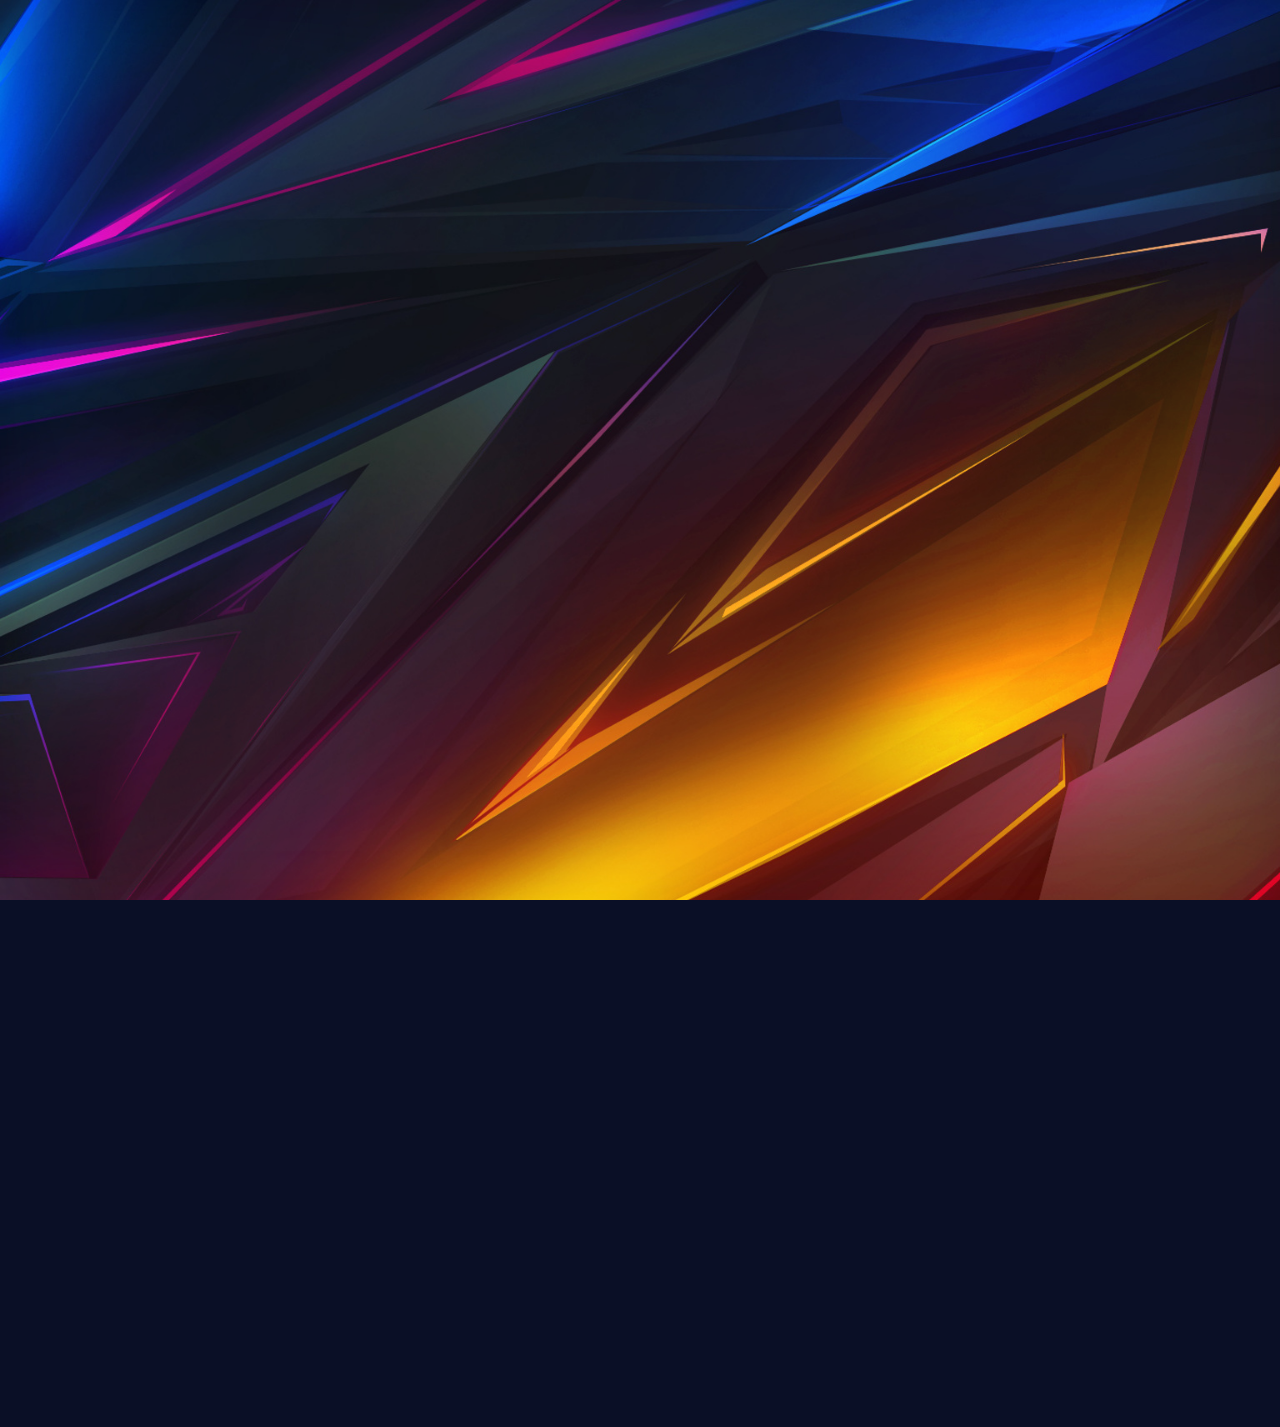
<file: index.html>
<!DOCTYPE html>
<html lang="en">
<head>
  <meta charset="UTF-8" />
  <meta name="viewport" content="width=device-width, initial-scale=1" />
  <title>Home | Atharv Gupta</title>
  <link rel="stylesheet" href="style.css" />
</head>
<body>
  <div class="page-wrapper">
    <!-- NAVBAR -->
    <nav class="navbar">
        <a href="journey.html">Journey</a>
        <a href="goals.html">Goals</a>
        <a href="awards.html">Awards</a>
        <a href="academics.html">Academics</a>
    </nav>

    <!-- TOP SECTION -->
    <section class="hero">
      <h1>Welcome to My Site !</h1>
      <p>Discover my journey, projects, and passions.</p>
    </section>

    <!-- MAIN CONTENT WITH 3 COLUMNS -->
    <div class="main-sections">
      <div class="section">
        <h2>About Me</h2>
          <div class="image-container">
            <img src='pictures/Me.jpg'>
          </div>
        <p>Hi✌️, I’m Atharv—an avid physics enthusiast who’s always chasing the “why” behind the world around us. Whether it’s grappling with cosmic equations or deciphering the laws of motion, physics sparks a kind of curiosity I never get tired of. Outside the academic grind, I recharge with good stories in books and movies, let creativity flow through my guitar, and dive into gaming with favorites like Rocket League and Fortnite. Life’s a balance of logic and imagination, and I love exploring both.</p>
      </div>
      <div class="section">
        <h2>My Family</h2>
          <div class="image-container">
            <img src='pictures/family.png'>
          </div>
        <p>My father, Anuj Kumar Gupta, and my mother, Sandhya Tripathi Gupta, are the foundation of my life. I’m incredibly lucky to have a family that surrounds me with love, support, and encouragement every step of the way. Whether I’m facing challenges or celebrating achievements, they’re always there—with advice, patience, and unwavering faith in me. Their presence motivates me to grow, pushes me to keep striving, and reminds me of what truly matters.</p>
      </div>
      <div class="section">
        <h2>Where I Am From</h2>
          <div class="image-container">
            <img src='pictures/India.png'>
          </div>
        <p>India - It is a vibrant, diverse country with ancient roots and dynamic modern energy. It's home to countless languages, spiritual traditions, iconic landmarks like the Taj Mahal, and a kaleidoscope of festivals and flavors. From the snow-capped Himalayas to sun-soaked beaches and bustling cities, India’s rich history, innovation, and cultural depth make it unlike anywhere else in the world.India’s warmth lies not just in its climate, but in the hospitality and resilience of its people.</p>
        <br>
        <a href="https://en.wikipedia.org/wiki/India">More About India!</a>
      </div>
    </div>
        <!-- FOOTER -->
      <footer>
        <div class="footer-content">
          <p id="greeting"></p>
          <p>&copy; <span id="year"></span> Atharv Gupta</p>
          <p>I built my personal website to share about me. While I used AI tools to help refine the writing, all achievements and ideas are my own.</p>

          <button id="toggle-contact">Show Contact Info</button>
          <div id="contact-info">
            <p>Email: <a href="gatharv17@gmail.com">gatharv17@gmail.com</a></p>
            <p>Phone: <a href="tel:+12148997096">+1 (214) 899-7096</a></p>
          </div>
        </div>
      </footer>
    </div>
    <script src="script.js"></script>
  </body>
</html>
</file>
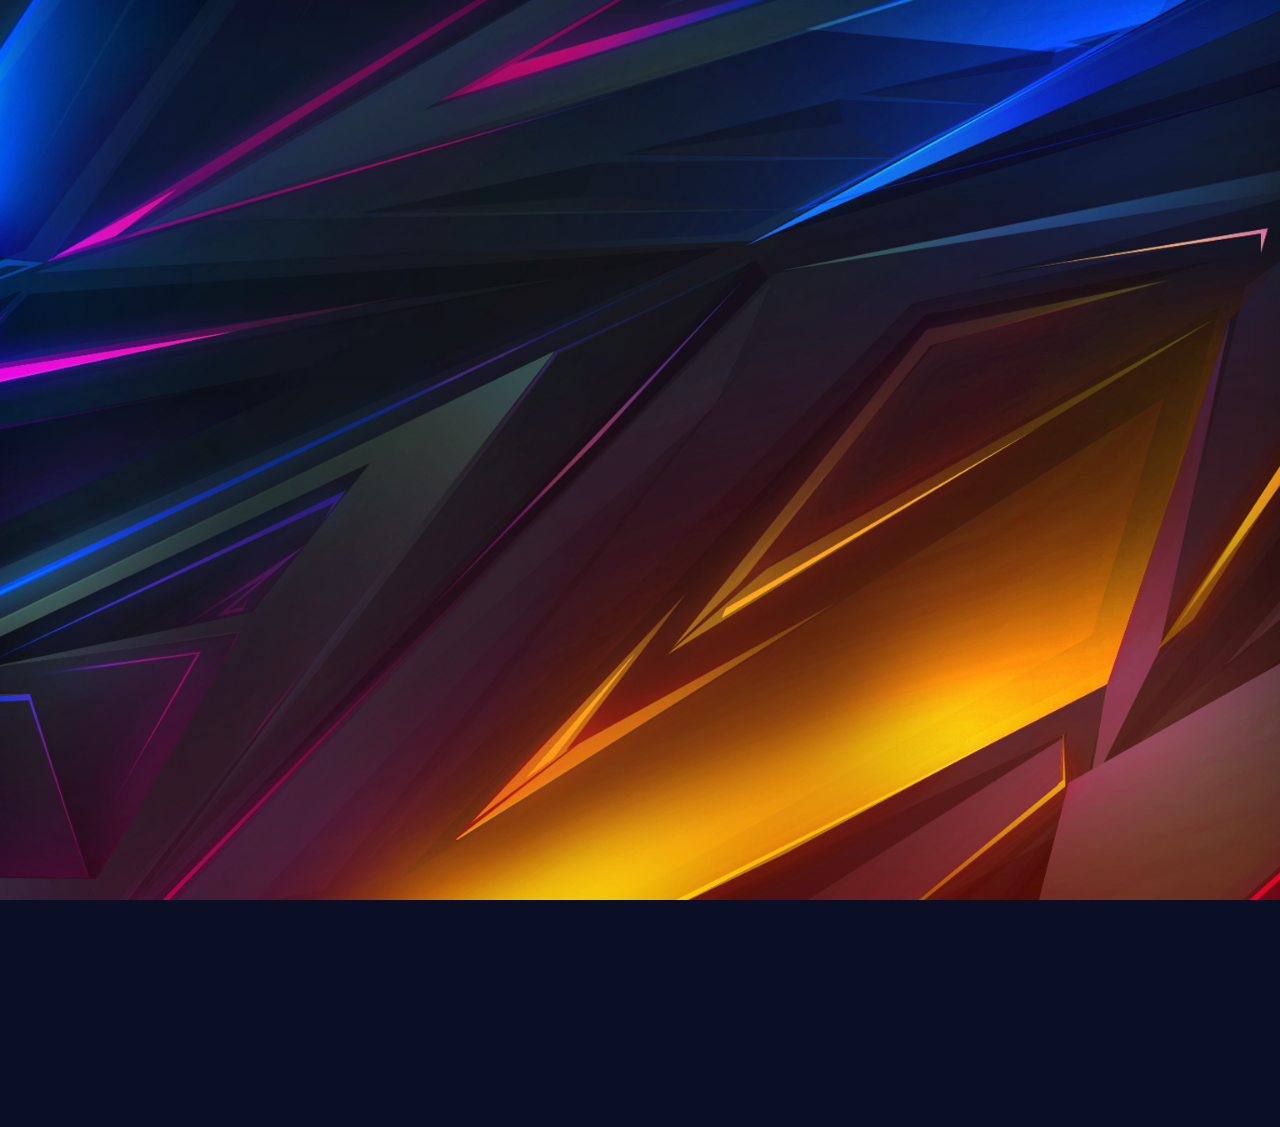
<file: academics.html>
<!DOCTYPE html>
<html lang="en">
<head>
  <meta charset="UTF-8" />
  <meta name="viewport" content="width=device-width, initial-scale=1" />
  <title>Academics | Atharv Gupta</title>
  <link rel="stylesheet" href="style.css" />
</head>
<body>
  <div class="page-wrapper">
    <!-- NAVBAR -->
    <nav class="navbar">
        <a href="index.html">Home</a>
        <a href="journey.html">Journey</a>
        <a href="goals.html">Goals</a>
        <a href="awards.html">Awards</a>
    </nav>

    <!-- TOP SECTION -->
    <section class="hero">
      <h1>My Academics</h1>
      <p>View my four years of high school.</p>
    </section>

    <!-- MAIN CONTENT WITH 3 COLUMNS -->
    <div class="main-sections">
      <div class="section">
        <h2>8TH GRADE</h2>
        <br>
        <ul class="list">
          <li>Algebra 1</li>
        </ul>
      </div>
      <div class="section">
        <h2>9TH GRADE</h2>
        <br>
        <ul class="list">
          <li>English 1</li>
          <li>Geometry</li>
          <li>Physics</li>
          <li>World History</li>
          <li>Computer Science 1 Adv</li>
          <li>Personal Fitness</li>
          <li>Culinary Arts</li>
          <li>Health</li>
        </ul>
      </div>
      <div class="section">
        <h2>10TH GRADE</h2>
        <br>
        <ul class="list">
          <li>English 2</li>
          <li>Algebra 2 Adv</li>
          <li>Chemistry Adv</li>
          <li>Biology</li>
          <li>Tennis JV</li>
          <li>World Geography</li>
          <li>TAINDET1</li>
          <li>Hindi 1</li>
          <li>Hindi 2</li>
          <li>Hindi 3</li>
          <li>Hindi 4</li>
        </ul>
      </div>
      <div class="section">
        <h2>11TH GRADE</h2>
        <br>
        <ul class="list">
          <li>English 3</li>
          <li>AP PreCalc</li>
          <li>AP Physics 1</li>
          <li>US History</li>
          <li>Global Buisness</li>
          <li>Professional Communication</li>
          <li>AP Biology</li>
          <li>AP Chemistry</li>
          <li>Theater 1</li>
          <li>Psycology</li>
          <li>Sociology</li>
        </ul>
      </div>
      <div class="section">
        <h2>12TH GRADE</h2>
        <br>
        <ul class="list">
          <li>English 4 Dual Credit</li>
          <li>AP Calc AB</li>
          <li>AP Physics C</li>
          <li>AP Computer Science Principles</li>
          <li>Economics</li>
          <li>Government</li>
          <li>Intro to Engineering @CTEC</li>
          <li>Astronomy</li>
          <li>Tech Theater 2</li>
        </ul>
      </div>
      <div class="section">
        <h2>COLLEGE 1ST YEAR (To be chosen)</h2>
        <br>
        <ul class="list">
          <li>Chemistry hours</li>
          <li>Physics hours</li>
          <li>Biology hours</li>
          <li>English hours</li>
        </ul>
      </div>
    </div>
        <!-- FOOTER -->
      <footer>
        <div class="footer-content">
          <p id="greeting"></p>
          <p>&copy; <span id="year"></span> Atharv Gupta</p>
          <p>I built my personal website to share my projects and growth. While I used AI tools to help refine the writing, all achievements and ideas are my own.</p>

          <button id="toggle-contact">Show Contact Info</button>
          <div id="contact-info">
            <p>Email: <a href="gatharv17@gmail.com">gatharv17@gmail.com</a></p>
            <p>Phone: <a href="tel:+12148997096">+1 (214) 899-7096</a></p>
          </div>
        </div>
      </footer>
    </div>
    <script src="script.js"></script>
  </body>
</html>
</file>
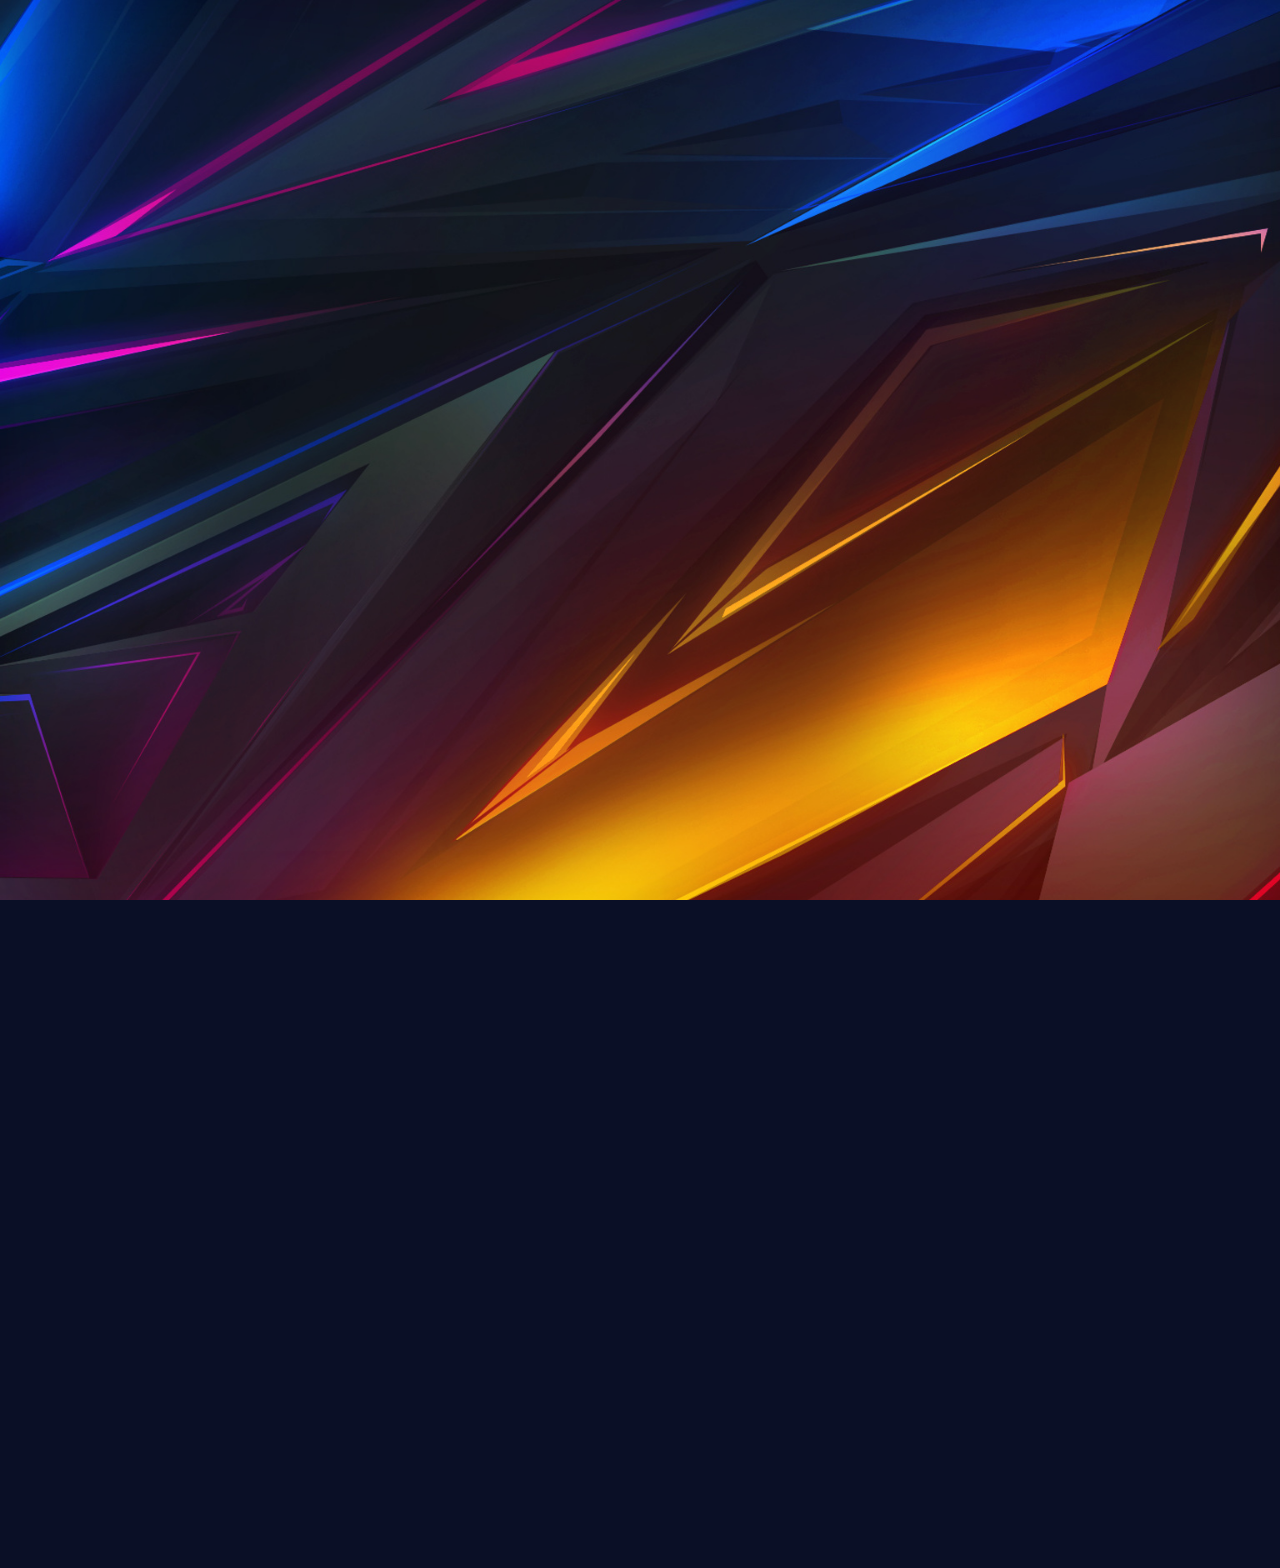
<file: awards.html>
<!DOCTYPE html>
<html lang="en">
  <head>
    <meta charset="UTF-8" />
    <meta
      name="viewport"
      content="width=device-width, initial-scale=1"
    />
    <title>Awards | Atharv Gupta</title>
    <link rel="stylesheet" href="style.css" />
  </head>
  <body>
    <div class="page-wrapper">
      <!-- NAVBAR -->
      <nav class="navbar">
        <a href="index.html">Home</a>
        <a href="journey.html">Journey</a>
        <a href="goals.html">Goals</a>
        <a href="awards.html">Awards</a>
        <a href="academics.html">Academics</a>
        <a href="Positions.html">Positions</a>
      </nav>

      <!-- HERO SECTION -->
      <section class="hero">
        <h1>My Awards</h1>
        <p>Awards and accolades I've received throughout my career.</p>
      </section>

      <!-- MAIN CONTENT: 2 ROWS × 3 COLUMNS -->
      <div class="main-sections">
        <div class="section">
          <h2>🏆 AP Scholar Award </h2>
          <br>
          <p>Recognized for high scores across multiple AP exams, showing academic consistency and excellence. Aiming for AP Scholar Award with Distinction in 12th grade.</p>
        </div>
        <div class="section">
          <h2>📚 Research Publication</h2>
          <br>
          <p>Authoring a study on neutron and dwarf stars, combining coding, modeling, and scientific writing. Worked under a well known physics professor and a mentor. </p>
        </div>
        <div class="section">
          <h2>🎭 Technical Leadership in Stage Production</h2>
          <br>
          <p>Earned recognition for Theater backstage and onstage coordination and technical contributions and am selected as Stage Manager for 12th grade.</p>
        </div>
        <div class="section">
          <h2>⚖️ Teen Jury Service</h2>
          <br>
          <p>Participated in a real civic program that deepened my ethical judgment and collaborative decision-making. Pomoted to advanced jury after my great impact and choices. Achieved 3 certificates of recognition for my work.</p>
        </div>
        <div class="section">
          <h2>🚨 Emergency Response Certification</h2>
          <br>
          <p>Completed over 25 hours of hands-on crisis response training, including drills, simulations, and emergency protocols. Achieved complete first-responder certification from Red Cross.</p>
        </div>
        <div class="section">
          <h2>💫 All Star Code Summer Intensive</h2>
          <br>
          <p>Selected for a competitive coding program with a goal to earn <b>Scholar</b> status through leadership and technical growth. Deemed as the next <b>Einstien</b> by my team members and teacher 😊. <br> <a href="https://atharvodin.github.io/Fai-Up/">My Capstone Project!</a></p>
        </div>
        <div class="section">
          <h2>🤖 AI Hackathon</h2>
          <br>
          <p>Selected for a competitive hackathon supported by All Star Code. Won <b><i>third</i></b> place in the competition. <br> <a href="https://atharvodin.github.io/Fail-Game/">My Game</a> <br> <a href="https://atharvodin.github.io/Fail-Forward/">Hack-AI-thon Project</a></p>
        </div>
      </div>

          <!-- FOOTER -->
        <footer>
        <div class="footer-content">
          <p id="greeting"></p>
          <p>&copy; <span id="year"></span> Atharv Gupta</p>
          <p>I built my personal website to share about me. While I used AI tools to help refine the writing, all achievements and ideas are my own.</p>

          <button id="toggle-contact">Show Contact Info</button>
          <div id="contact-info">
            <p>Email: <a href="gatharv17@gmail.com">gatharv17@gmail.com</a></p>
            <p>Phone: <a href="tel:+12148997096">+1 (214) 899-7096</a></p>
          </div>
        </div>
      </footer>
    </div>
    <script src="script.js"></script>
  </body>
</html>
</file>
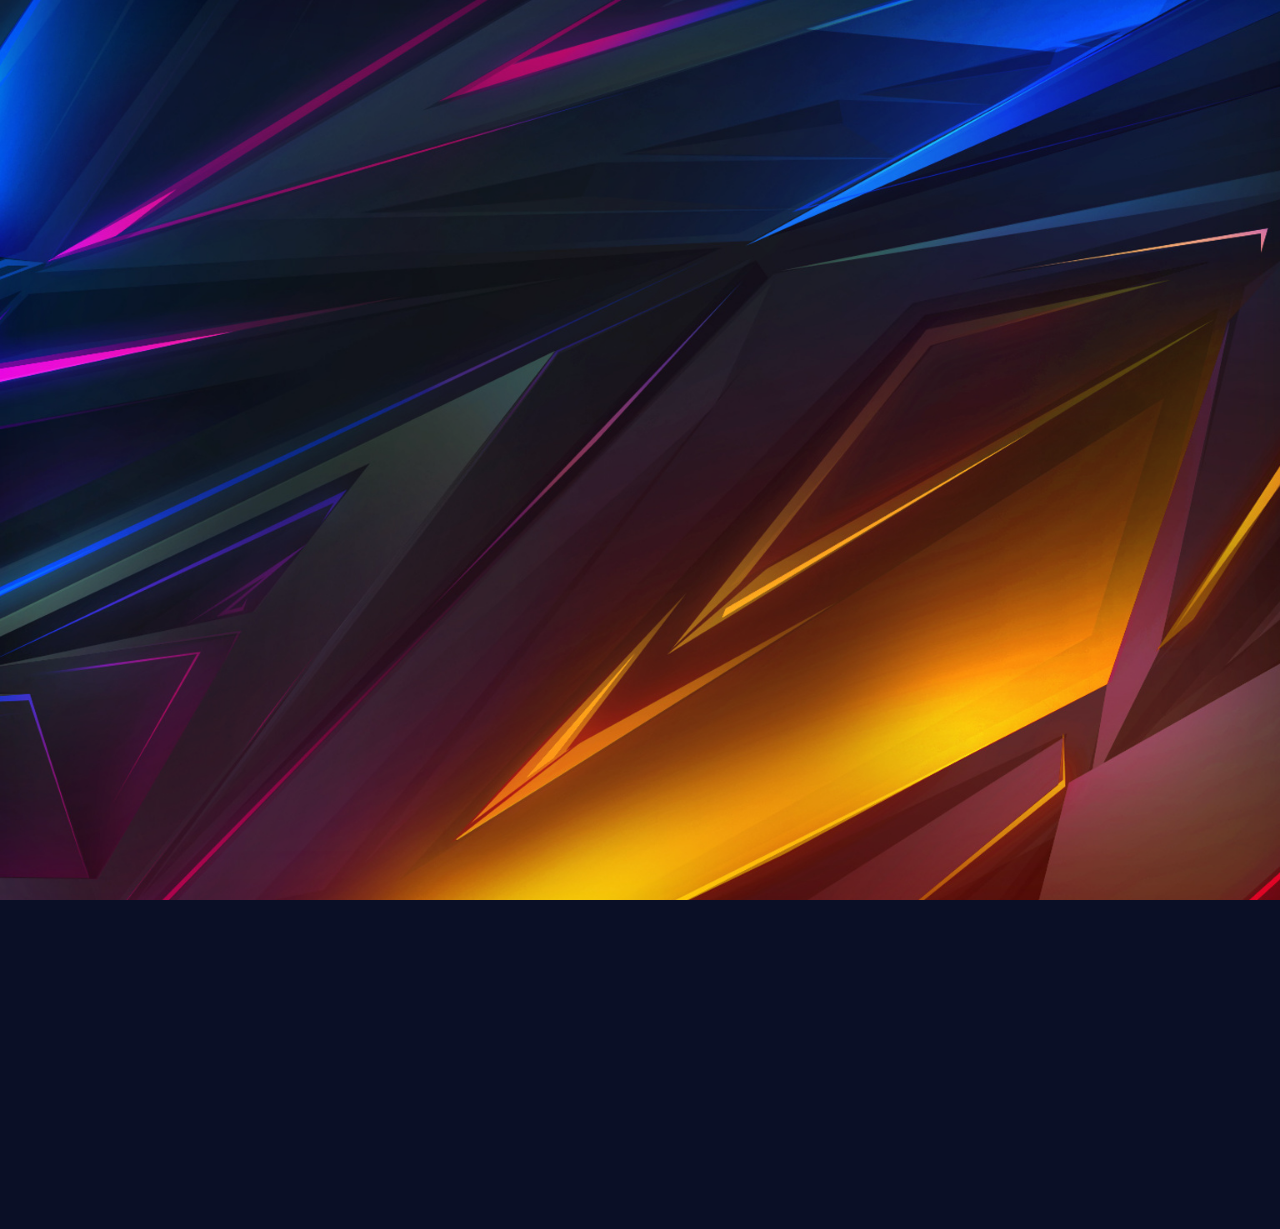
<file: goals.html>
<!DOCTYPE html>
<html lang="en">
<head>
  <meta charset="UTF-8" />
  <meta name="viewport" content="width=device-width, initial-scale=1" />
  <title>Goals | Atharv Gupta</title>
  <link rel="stylesheet" href="style.css" />
</head>
<body>
  <div class="page-wrapper">
    <!-- NAVBAR -->
      <nav class="navbar">
        <a href="index.html">Home</a>
        <a href="journey.html">Journey</a>
        <a href="goals.html">Goals</a>
        <a href="awards.html">Awards</a>
        <a href="academics.html">Academics</a>
        <a href="Positions.html">Positions</a>
      </nav>

    <!-- TOP SECTION -->
    <section class="hero">
      <h1>My Goals</h1>
      <p>This is a section where I will explain my goals and aspirations.</p>
    </section>

    <!-- MAIN CONTENT WITH 3 COLUMNS -->
    <div class="main-sections">
      <div class="section">
        <h2>Job</h2>
        <p>When I grow up, I want to be a Quantum Physicist. I’ve always loved computers, but over the past few years, my fascination with science has grown —especially for physics, which I believe reveals the universe in its raw, untouched form. What draws me to quantum physics is its unique blend of chemistry and physics, connecting microscopic particles to their movements. In my future career, I hope to contribute to cutting-edge research in energy generation, particle interactions, and micro-states. Ultimately, I want to be part of a community that pushes the boundaries of knowledge and understanding.</p>
      </div>
      <div class="section">
        <h2>College</h2>
        <p>In college, I want to deepen my understanding of physics and computer science through hands-on research, interdisciplinary exploration, and collaboration with driven peers and mentors. I’m excited to contribute to projects that blend scientific insight with accessible tech, while growing as both a communicator and creator. I hope to build tools that are clear, inclusive, and impactful—and use them to spark learning beyond the classroom. Along the way, I’ll seek leadership, mentorship, and cultural engagement opportunities that stretch my perspective and ground my growth in purpose, fulfillment, and community.</p>
      </div>
      <div class="section">
        <h2>Current</h2>
        <p>Right now, I’m fully focused maintaining top grades through senior year, and earning 5’s on my AP exams to build a competitive and well-rounded application for colleges like the University of Texas at Austin and Texas A&M College Station among my top choices and other great colleges following them. I am also aiming to do a great show of <i>Triangle</i> as a Stage Manager and doing a great job in the upcoming theater musical <i>Little Mermaid</i>. These goals are a part of a bigger vision to grow, challenge myself, and step into college ready to succed.</p>
      </div>
    </div>

        <!-- FOOTER -->
      <footer>
        <div class="footer-content">
          <p id="greeting"></p>
          <p>&copy; <span id="year"></span> Atharv Gupta</p>
          <p>I built my personal website to share about me. While I used AI tools to help refine the writing, all achievements and ideas are my own.</p>
          <button id="toggle-contact">Show Contact Info</button>
          <div id="contact-info">
            <p>Email: <a href="gatharv17@gmail.com">gatharv17@gmail.com</a></p>
            <p>Phone: <a href="tel:+12148997096">+1 (214) 899-7096</a></p>
          </div>
        </div>
      </footer>
    </div>
    <script src="script.js"></script>
  </body>
</html>
</file>
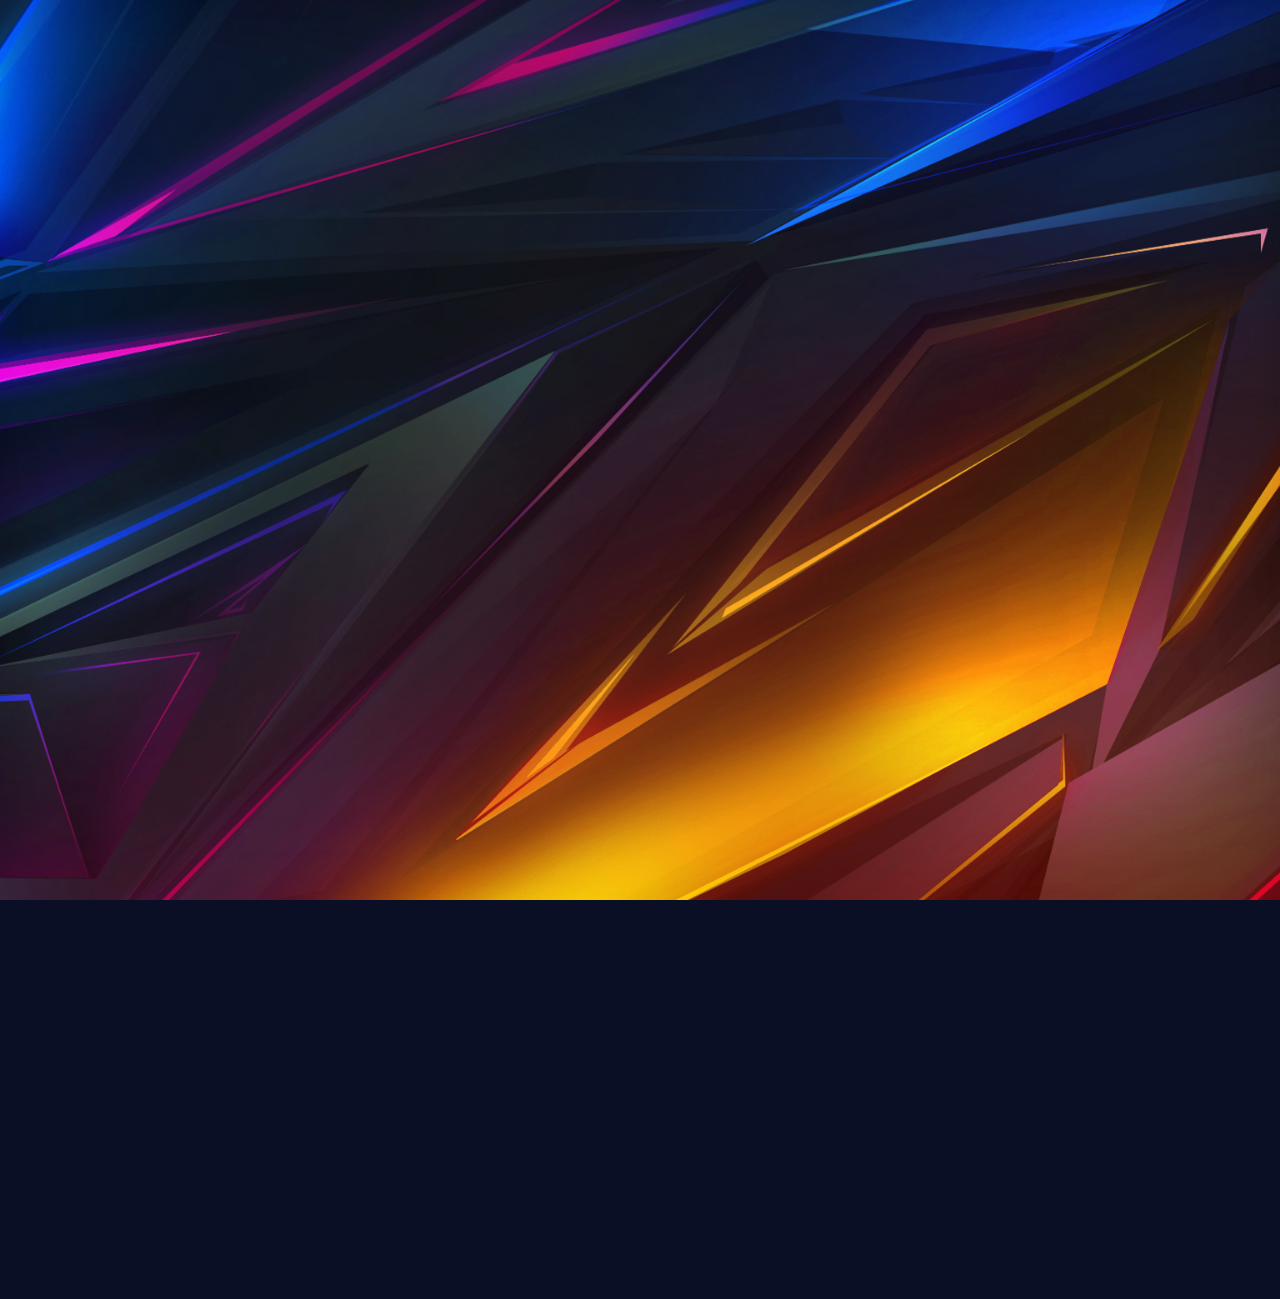
<file: journey.html>
<!DOCTYPE html>
<html lang="en">
  <head>
    <meta charset="UTF-8" />
    <meta
      name="viewport"
      content="width=device-width, initial-scale=1"
    />
    <title>Journey | Atharv Gupta</title>
    <link rel="stylesheet" href="style.css" />
  </head>
  <body>
    <div class="page-wrapper">
      <!-- NAVBAR -->
      <nav class="navbar">
        <a href="index.html">Home</a>
        <a href="goals.html">Goals</a>
        <a href="awards.html">Awards</a>
        <a href="academics.html">Academics</a>
        <a href="Positions.html">Positions</a>
      </nav>

      <!-- HERO SECTION -->
      <section class="hero">
        <h1>My Journey</h1>
        <p>Welcome to my journey as a student.</p>
      </section>

      <!-- MAIN CONTENT: 2 ROWS × 3 COLUMNS -->
      <div class="main-sections">
        <div class="section">
          <h2>From AP Scholar to Astrophysicist-in-Training</h2>
          <p>I’ve earned multiple AP credits and the AP Scholar Award through disciplined study and self-driven growth, balancing rigorous coursework with hands-on research in computational astrophysics.</p>
        </div>
        <div class="section">
          <h2>Pushing Boundaries Through Scientific Inquiry</h2>
          <p>My passion for physics led me to publish research on dwarf and neutron stars, modeling stellar systems and collaborating with mentors to sharpen both my coding and academic writing skills.</p>
        </div>
        <div class="section">
          <h2>Real-World Experience in Tech</h2>
          <p>Through All Star Code, I immersed myself in intensive web development training and professional mentorship—culminating in a visit to JP Morgan, where I collaborated with industry experts and gained firsthand insight into the intersection of technology and finance.</p>
        </div>
        <div class="section">
          <h2>Collaboration as a Catalyst for Learning</h2>
          <p>I thrive in environments that blend discussion, mentorship, and multiple perspectives—especially in STEM, where shared curiosity fuels deeper understanding and innovation.</p>
        </div>
        <div class="section">
          <h2>Learning Through Experimentation & Iteration</h2>
          <p>I approach challenges like a scientist and a builder: test, tweak, learn, repeat. Whether debugging CSS or constructing meaning in a physics lab, each cycle reveals a lesson.</p>
        </div>
        <div class="section">
          <h2>Curiosity with Purpose and Success</h2>
          <p>From language fluency in French and Hindi to civic engagement as a teen juror, I explore academic and cultural dimensions with intention—seeking insight that connects knowledge to action.</p>
        </div>
      </div>

        <!-- FOOTER -->
      <footer>
        <div class="footer-content">
          <p id="greeting"></p>
          <p>&copy; <span id="year"></span> Atharv Gupta</p>
          <p>I built my personal website to share about me. While I used AI tools to help refine the writing, all achievements and ideas are my own.</p>

          <button id="toggle-contact">Show Contact Info</button>
          <div id="contact-info">
            <p>Email: <a href="gatharv17@gmail.com">gatharv17@gmail.com</a></p>
            <p>Phone: <a href="tel:+12148997096">+1 (214) 899-7096</a></p>
          </div>
        </div>
      </footer>
    </div>
    <script src="script.js"></script>
  </body>
</html>
</file>
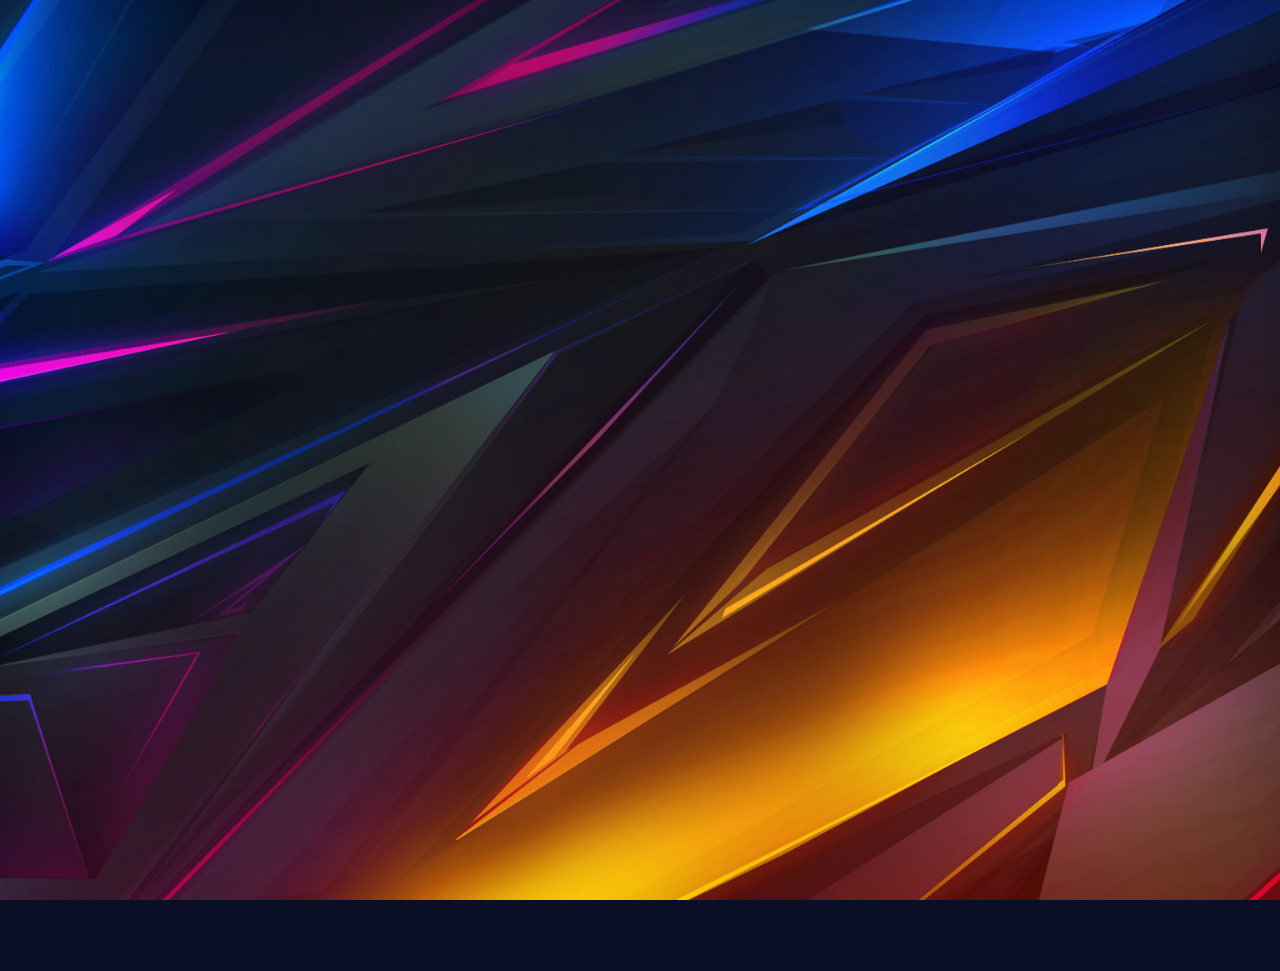
<file: Positions.html>
<!DOCTYPE html>
<html lang="en">
  <head>
    <meta charset="UTF-8" />
    <meta
      name="viewport"
      content="width=device-width, initial-scale=1"
    />
    <title>Awards | Atharv Gupta</title>
    <link rel="stylesheet" href="style.css" />
  </head>
  <body>
    <div class="page-wrapper">
      <!-- NAVBAR -->
      <nav class="navbar">
        <a href="index.html">Home</a>
        <a href="journey.html">Journey</a>
        <a href="goals.html">Goals</a>
        <a href="academics.html">Academics</a>
        <a href="awards.html">Awards</a>
      </nav>

      <!-- HERO SECTION -->
      <section class="hero">
        <h1>My Positions</h1>
        <p>Positions through my high school career!</p>
      </section>

      <!-- MAIN CONTENT: 2 ROWS × 3 COLUMNS -->
      <div class="main-sections">
        <div class="section">
          <h2>🎭 Stage Manager </h2>
          <br>
          <p>Stage Manager for my high school play <i>Triangle</i>. Coordinated all departments—actors, tech crew, props, costumes, and director—to ensure smooth rehearsals and performances. Managed cues, schedules, and backstage logistics while solving problems in real time and keeping the team aligned.</p>
        </div>
        <div class="section">
          <h2>📚 Officer of Scientific Research Club</h2>
          <br>
          <p>Organized and led student-driven research initiatives, connecting members with mentors, resources, and publication opportunities. Facilitated project planning, peer review, and presentations to promote scientific inquiry and collaboration across disciplines.</p>
        </div>
        <div class="section">
          <h2>🚨 Lead</h2>
          <br>
          <p>Led a three-member mapping group as part of a volunteer initiative. Coordinated communication, organized team meetings, and scheduled participation in mapathons. Created and managed a group chat to streamline planning and updates. Logged social and volunteer activities to ensure accurate hour tracking and team engagement.</p>
        </div>
      </div>

        <!-- FOOTER -->
      <footer>
        <div class="footer-content">
          <p id="greeting"></p>
          <p>&copy; <span id="year"></span> Atharv Gupta</p>
          <p>I built my personal website to share about me. While I used AI tools to help refine the writing, all achievements and ideas are my own.</p>

          <button id="toggle-contact">Show Contact Info</button>
          <div id="contact-info">
            <p>Email: <a href="gatharv17@gmail.com">gatharv17@gmail.com</a></p>
            <p>Phone: <a href="tel:+12148997096">+1 (214) 899-7096</a></p>
          </div>
        </div>
      </footer>
    </div>
    <script src="script.js"></script>
  </body>
</html>
</file>
<file: style.css>
/* ========================================================================
   CYBER AURA THEME — PART 1
   ======================================================================== */

/* -------------------------
   ROOT COLORS & VARIABLES
   ------------------------- */
:root{
  --primary: #00f5ff;       /* cyan highlight */
  --accent: #ad4dff;        /* electric purple */
  --accent2: #ff6ec7;       /* hot pink */
  --accent3: #ffd54d;       /* soft gold */
  --bg-1: #0a0f26;          /* deep navy */
  --bg-2: #080a12;          /* almost black */
  --glass: rgba(255,255,255,0.04);
  --glass-strong: rgba(255,255,255,0.08);
  --neon: rgba(0,245,255,0.18);
  --neon2: rgba(173,77,255,0.16);
  --text-main: #e8f9ff;
  --text-soft: #cdebf7;
  --glow-card: 0 8px 30px rgba(0,245,255,0.2), 0 0 22px rgba(173,77,255,0.15);
  --glow-hover: 0 0 38px rgba(0,245,255,0.45), 0 0 25px rgba(173,77,255,0.35);
  --ease-strong: cubic-bezier(.2,.9,.3,1);
}

/* -------------------------
   RESET & BASE
   ------------------------- */
* {
  margin: 0;
  padding: 0;
  box-sizing: border-box;
}

html, body {
  height: 100%;
  font-family: Verdana, Geneva, Tahoma, sans-serif;
  color: var(--text-main);
  background-color: var(--bg-1);
  background-image: url('pictures/background.jpg');
  background-size: cover;
  background-repeat: no-repeat;
  background-position: center;
  overflow-x: hidden;
  -webkit-font-smoothing: antialiased;
  -moz-osx-font-smoothing: grayscale;
}

/* -------------------------
   BACKGROUND AURORA + PARTICLES
   ------------------------- */
body::before{
  content:"";
  position:absolute;
  inset:0;
  background: linear-gradient(135deg,
    rgba(0,245,255,0.08),
    rgba(173,77,255,0.06),
    rgba(255,213,77,0.05)
  );
  mix-blend-mode: screen;
  filter: blur(40px) saturate(130%);
  opacity:0.9;
  animation: auroraShift 18s linear infinite;
  pointer-events:none;
}

body::after{
  content:"";
  position:absolute;
  inset:0;
  background-image:
    radial-gradient(circle at 10% 20%, rgba(255,255,255,0.02) 0 1px, transparent 2px),
    radial-gradient(circle at 70% 60%, rgba(255,255,255,0.015) 0 1px, transparent 2px);
  background-size: 600px 600px, 400px 400px;
  opacity: 0.6;
  mix-blend-mode: screen;
  filter: blur(0.5px);
  animation: particleDrift 30s linear infinite;
  pointer-events:none;
}

@keyframes auroraShift{
  0%{ transform: translateY(0) }
  50%{ transform: translateY(20px) rotate(1deg) }
  100%{ transform: translateY(0) }
}

@keyframes particleDrift{
  0%{ background-position:0% 0%, 100% 100% }
  50%{ background-position:40% 60%, 60% 20% }
  100%{ background-position:0% 0%, 100% 100% }
}

/* -------------------------
   PAGE WRAPPER
   ------------------------- */
.page-wrapper {
  display: flex;
  flex-direction: column;
  min-height: 800px;
}

/* Utility fade-in */
.fade-in {
  animation: uiFade 800ms var(--ease-strong) both;
}
@keyframes uiFade{
  from {opacity:0; transform: translateY(10px)}
  to {opacity:1; transform: none}
}

/* ========================================================================
   NAVBAR — MULTI-COLOR CYBER NEON
   ======================================================================== */

.navbar {
  display: flex;
  justify-content: center;
  gap: 20px;
  padding: 12px 16px;
  background: rgba(0,0,0,0.55);
  border-bottom: 2px solid var(--primary);
  border-radius: 10px;
  backdrop-filter: blur(10px);
  position: relative;
  z-index: 10;
  transition: transform 0.5s var(--ease-strong), box-shadow 0.5s var(--ease-strong);
  animation: navbarFloat 6s ease-in-out infinite alternate;
}

/* Navbar floating animation */
@keyframes navbarFloat{
  0% { transform: translateY(0) }
  100% { transform: translateY(4px) }
}

.navbar a {
  position: relative;
  padding: 12px 22px;
  font-size: 20px;
  font-weight: bold;
  color: var(--primary);
  text-decoration: none;
  transition: 0.35s var(--ease-strong);
}

/* Hover glow underline */
.navbar a::after{
  content: "";
  position: absolute;
  left: 50%;
  bottom: 0;
  width: 0%;
  height: 3px;
  background: linear-gradient(90deg, var(--primary), var(--accent));
  border-radius: 4px;
  transform: translateX(-50%);
  transition: 0.4s ease;
}

.navbar a:hover{
  color: var(--accent);
  text-shadow: 0 0 12px var(--primary);
  transform: translateY(-3px);
}

.navbar a:hover::after{
  width: 90%;
}

/* ========================================================================
   HERO SECTION
   ======================================================================== */

.hero {
  text-align: center;
  padding: 50px 20px;
  position: relative;
  z-index: 5;
}

/* Hero title: crisp neon, shimmer, soft pulse */
.hero h1 {
  font-size: clamp(36px, 6vw, 76px);
  color: var(--text-main);
  font-weight: 800;
  line-height: 0.9;
  letter-spacing: -1px;
  margin-bottom: 12px;
  position: relative;
  animation: neonPulseSoft 4s ease-in-out infinite;
}

/* Softer glow pulse */
@keyframes neonPulseSoft {
  0% { text-shadow: 0 0 10px var(--primary) }
  50% { text-shadow: 0 0 24px var(--accent) }
  100% { text-shadow: 0 0 10px var(--primary) }
}

/* Shimmer overlay */
.hero h1::after {
  content: "";
  position: absolute;
  inset: 0;
  background: linear-gradient(90deg, transparent, rgba(255,255,255,0.10), transparent);
  transform: translateX(-120%);
  animation: shimmerSoft 3.4s linear infinite;
  mix-blend-mode: screen;
  opacity: 0.55;
  pointer-events: none;
}

@keyframes shimmerSoft {
  to { transform: translateX(120%) }
}

.hero p {
  font-size: 25px;
  color: var(--text-soft);
  animation: fadeIn 1s ease forwards;
}

/* ========================================================================
   IMAGE CONTAINER — PROPORTIONAL + 3D HOVER
   ======================================================================== */

.image-container {
  display: flex;
  justify-content: center;
  align-items: center;
  padding: 20px;
  perspective: 1400px;
  z-index: 5;
}

.image-container img {
  max-width: 100%;
  height: auto;       /* maintain original proportions */
  width: auto;        /* scale properly */
  max-height: 420px;
  object-fit: contain;
  border-radius: 12px;
  box-shadow: 0 10px 30px rgba(0,0,0,0.6), 0 0 18px rgba(0,245,255,0.06);
  transition: transform 0.7s var(--ease-strong), box-shadow 0.7s ease, filter 0.5s ease;
  transform-origin: center;
  will-change: transform;
}

.image-container img:hover {
  transform: translateY(-6px) rotateX(2deg) scale(1.03);
  box-shadow: 0 18px 60px rgba(0,245,255,0.16), 0 0 28px rgba(173,77,255,0.12);
  filter: saturate(1.05) contrast(1.02);
}

.image-container img:focus {
  outline: 2px solid rgba(0,245,255,0.08);
}

/* ========================================================================
   MAIN SECTIONS — CARDS WITH GLASS + GLOW
   ======================================================================== */

.main-sections {
  display: flex;
  flex-wrap: wrap;
  justify-content: space-between;
  gap: 20px;
  padding: 20px;
}

.section {
  width: 30%;
  background: var(--glass);
  border: 1px solid var(--primary);
  border-radius: 40px;
  padding: 22px;
  position: relative;
  overflow: hidden;
  box-shadow: var(--glow-card);
  backdrop-filter: blur(8px);
  transition: 0.45s var(--ease-strong), transform 0.45s var(--ease-strong);
  cursor: pointer;
}

.section:hover {
  transform: translateY(-12px) scale(1.03);
  box-shadow: var(--glow-hover);
  border-color: var(--accent);
}

.section::before {
  content: "";
  position: absolute;
  inset: -2px;
  background: linear-gradient(140deg,
    rgba(0,245,255,0.1),
    rgba(173,77,255,0.08),
    rgba(255,213,77,0.08)
  );
  filter: blur(16px);
  opacity: 0;
  transition: opacity 0.4s;
  pointer-events: none;
}

.section:hover::before {
  opacity: 1;
}

/* Section inner content */
.section h2 {
  text-align: center;
  font-size: 32px;
  margin-bottom: 10px;
  color: var(--accent3);
  transition: color 0.35s ease;
}

.section p {
  font-size: 22px;
  color: var(--text-soft);
  line-height: 1.4;
}

.section a {
  font-size: 20px;
  color: var(--primary);
  text-decoration: none;
  transition: 0.25s ease;
}

.section a:hover {
  color: var(--accent);
  text-shadow: 0 0 10px var(--primary);
}

/* Expanded section animation */
.section.expanded {
  transform: scale(1.05);
  background: rgba(0,245,255,0.06);
  box-shadow: 0 12px 45px rgba(0,245,255,0.3), 0 0 28px rgba(173,77,255,0.22);
  transition: 0.35s var(--ease-strong);
}

/* ========================================================================
   FOOTER
   ======================================================================== */

.footer {
  margin-top: auto;
  padding: 30px 20px;
  border-top: 2px solid var(--primary);
  background: rgba(0,0,0,0.75);
  backdrop-filter: blur(8px);
  text-align: center;
}

.footer-content {
  max-width: 600px;
  margin: 0 auto;
  color: var(--primary);
  display: flex;
  flex-direction: column;
  align-items: center;
  gap: 12px;
}

#greeting {
  font-size: 22px;
  animation: fadeIn 1s ease forwards;
}

#year {
  font-weight: bold;
}

#contact-info {
  display: none;
  margin-top: 10px;
  font-size: 20px;
  color: #00ddff;
}

#contact-info a {
  color: #07023e;
  text-decoration: none;
  transition: 0.3s;
}

#contact-info a:hover {
  color: #0008ff;
  text-decoration: underline;
}

/* ========================================================================
   BUTTONS — TOGGLE CONTACT / RIPPLES
   ======================================================================== */

#toggle-contact {
  margin-top: 10px;
  padding: 10px 20px;
  background: linear-gradient(135deg, var(--primary), var(--accent));
  color: black;
  border: none;
  border-radius: 10px;
  cursor: pointer;
  font-size: 18px;
  position: relative;
  overflow: hidden;
  transition: transform 0.3s var(--ease-strong), box-shadow 0.3s ease;
}

#toggle-contact:hover {
  transform: scale(1.08);
  box-shadow: var(--glow-hover);
}

/* Ripple effect */
#toggle-contact::after {
  content: "";
  position: absolute;
  top: 50%;
  left: 50%;
  width: 0;
  height: 0;
  background: rgba(255,255,255,0.3);
  border-radius: 50%;
  transform: translate(-50%, -50%);
  transition: width 0.4s ease, height 0.4s ease;
}

#toggle-contact:hover::after {
  width: 200px;
  height: 200px;
}

/* ========================================================================
   RESPONSIVE DESIGN
   ======================================================================== */

@media (max-width: 1024px) {
  .section {
    width: 48%;
  }
}

@media (max-width: 768px) {
  .main-sections {
    flex-direction: column;
    align-items: center;
  }

  .section {
    width: 90%;
  }

  .hero h1 {
    font-size: 52px;
  }
}

@media (max-width: 480px) {
  .hero h1 {
    font-size: 38px;
  }

  .hero p {
    font-size: 18px;
  }

  .section h2 {
    font-size: 26px;
  }

  .section p, .section a {
    font-size: 18px;
  }
}

/* ========================================================================
   NAVBAR ACTIVE LINK INDICATOR
   ======================================================================== */

.navbar a.active::after {
  width: 90%;
  background: linear-gradient(90deg, var(--accent2), var(--accent));
  box-shadow: 0 0 12px var(--accent2), 0 0 8px var(--primary);
}

/* Smooth active link slide animation */
.navbar a.active {
  color: var(--accent2);
  transform: translateY(-2px);
  text-shadow: 0 0 14px var(--accent2);
  transition: all 0.4s var(--ease-strong);
}

/* ========================================================================
   SECTION HOVER — TILT + GLOW INTERACTIONS
   ======================================================================== */

/* Tilt effect on hover */
.section:hover {
  transform: rotateX(2deg) rotateY(-1deg) translateY(-10px) scale(1.03);
  box-shadow: 0 12px 45px rgba(0,245,255,0.32), 0 0 28px rgba(173,77,255,0.28);
}

/* Smooth background gradient shift on hover */
.section:hover::before {
  background: linear-gradient(135deg,
    rgba(0,245,255,0.12),
    rgba(173,77,255,0.1),
    rgba(255,213,77,0.09)
  );
  filter: blur(18px);
  opacity: 1;
  transition: all 0.35s var(--ease-strong);
}

/* ========================================================================
   IMAGE 3D HOVER + MICRO-INTERACTIONS
   ======================================================================== */

.image-container img:hover {
  transform: translateY(-8px) rotateX(3deg) rotateY(-2deg) scale(1.04);
  box-shadow: 0 20px 60px rgba(0,245,255,0.2), 0 0 35px rgba(173,77,255,0.16);
}

/* Smooth saturation/contrast micro-adjust */
.image-container img:hover {
  filter: saturate(1.08) contrast(1.05);
}

/* ========================================================================
   BUTTONS MICRO-INTERACTIONS
   ======================================================================== */

/* Bounce effect on click */
#toggle-contact:active {
  transform: scale(0.96);
  transition: transform 0.15s ease;
}

/* Pulse glow */
#toggle-contact:hover {
  animation: buttonGlowPulse 1.8s infinite;
}

@keyframes buttonGlowPulse {
  0% { box-shadow: 0 0 12px var(--primary), 0 0 4px var(--accent) }
  50% { box-shadow: 0 0 22px var(--accent2), 0 0 10px var(--accent3) }
  100% { box-shadow: 0 0 12px var(--primary), 0 0 4px var(--accent) }
}

/* ========================================================================
   HERO TITLE MICRO-INTERACTIONS
   ======================================================================== */

/* Subtle 3D text tilt on hover */
.hero h1:hover {
  transform: scale(1.02) rotateX(1deg) rotateY(-1deg);
  text-shadow: 0 0 28px var(--primary), 0 0 12px var(--accent2);
  transition: transform 0.4s var(--ease-strong), text-shadow 0.4s ease;
}

/* ========================================================================
   ADDITIONAL MICRO-ANIMATIONS
   ======================================================================== */

/* Fade in for sections on load */
.section {
  opacity: 0;
  transform: translateY(12px);
  animation: sectionFadeIn 1s forwards;
}

.section:nth-child(1) { animation-delay: 0.1s; }
.section:nth-child(2) { animation-delay: 0.25s; }
.section:nth-child(3) { animation-delay: 0.4s; }

@keyframes sectionFadeIn {
  to { opacity:1; transform: translateY(0); }
}

/* Smooth hover for all links */
a {
  transition: color 0.35s var(--ease-strong), text-shadow 0.35s ease;
}

/* Footer micro glow */
.footer:hover {
  box-shadow: 0 0 28px rgba(0,245,255,0.14), 0 0 18px rgba(173,77,255,0.12);
  transition: box-shadow 0.4s ease;
}

/* ========================================================================
   FINAL TOUCHES
   ======================================================================== */

/* subtle page fade-in */
.page-wrapper {
  opacity:0;
  animation: pageFade 1.2s forwards;
}

@keyframes pageFade{
  to{ opacity:1 }
}

/* ========================================================================
   EXTRA ENHANCEMENTS — PART 5
   ======================================================================== */

/* -------------------------
   SUBTLE PAGE-WIDE AURORA SHIFT
   ------------------------- */
body::before {
  animation: auroraShiftSlow 60s linear infinite;
}

@keyframes auroraShiftSlow {
  0% { transform: translateY(0) rotate(0deg) }
  50% { transform: translateY(25px) rotate(0.5deg) }
  100% { transform: translateY(0) rotate(0deg) }
}

/* -------------------------
   LINK UNDERLINE ANIMATION
   ------------------------- */
a {
  position: relative;
}

a::after {
  content: '';
  position: absolute;
  bottom: 0;
  left: 50%;
  width: 0%;
  height: 2px;
  background: linear-gradient(90deg, var(--accent), var(--accent2));
  border-radius: 2px;
  transform: translateX(-50%);
  transition: width 0.35s var(--ease-strong);
}

a:hover::after {
  width: 100%;
}

/* -------------------------
   NAV LINK GLOW TRAILS
   ------------------------- */
.navbar a:hover {
  text-shadow: 
    0 0 4px var(--primary),
    0 0 8px var(--accent),
    0 0 14px var(--accent2);
}

/* -------------------------
   SECTION SPARKLE EFFECT ON HOVER
   ------------------------- */
.section::after {
  content: '';
  position: absolute;
  inset: 0;
  pointer-events: none;
  background: radial-gradient(circle, rgba(255,255,255,0.08) 1px, transparent 2px);
  background-size: 20px 20px;
  opacity: 0;
  transition: opacity 0.35s ease;
}

.section:hover::after {
  opacity: 1;
  animation: sparkleMove 3s linear infinite;
}

@keyframes sparkleMove {
  0% { background-position: 0% 0%, 50% 50% }
  50% { background-position: 20% 15%, 55% 45% }
  100% { background-position: 0% 0%, 50% 50% }
}

/* -------------------------
   IMAGE MICRO PARALLAX ON HOVER
   ------------------------- */
.image-container img:hover {
  transform: translateY(-10px) rotateX(3deg) rotateY(-3deg) scale(1.05);
  filter: saturate(1.1) contrast(1.05);
  transition: transform 0.6s var(--ease-strong), filter 0.5s ease;
}

/* -------------------------
   BUTTON MICRO BOUNCE & NEON PULSE
   ------------------------- */
#toggle-contact:hover {
  animation: buttonPulseExtra 2s infinite;
}

@keyframes buttonPulseExtra {
  0%, 100% { box-shadow: 0 0 12px var(--primary), 0 0 8px var(--accent) }
  50% { box-shadow: 0 0 22px var(--accent2), 0 0 14px var(--accent3) }
}

/* Bounce on click */
#toggle-contact:active {
  transform: scale(0.95);
  transition: transform 0.15s ease;
}

/* -------------------------
   HERO TITLE MICRO 3D EFFECT
   ------------------------- */
.hero h1:hover {
  transform: scale(1.025) rotateX(1.2deg) rotateY(-1.2deg);
  text-shadow: 0 0 28px var(--primary), 0 0 18px var(--accent2), 0 0 10px var(--accent3);
  transition: transform 0.4s var(--ease-strong), text-shadow 0.4s ease;
}

/* -------------------------
   SECTIONS FADE-IN ON SCROLL
   ------------------------- */
@media (min-width: 480px) {
  .section {
    opacity: 0;
    transform: translateY(20px);
    animation: sectionScrollFade 1s forwards;
    animation-delay: 0.2s;
  }
}

@keyframes sectionScrollFade {
  to { opacity: 1; transform: translateY(0); }
}

/* -------------------------
   OPTIONAL MICRO SPARKLE OVERLAY
   ------------------------- */
body::after {
  content: "";
  position: absolute;
  inset: 0;
  pointer-events: none;
  background-image:
    radial-gradient(circle at 10% 10%, rgba(255,255,255,0.02) 0 1px, transparent 2px),
    radial-gradient(circle at 70% 80%, rgba(255,255,255,0.015) 0 1px, transparent 2px);
  background-size: 800px 800px, 400px 400px;
  opacity: 0.25;
  mix-blend-mode: screen;
  animation: sparkleOverlay 50s linear infinite;
}

@keyframes sparkleOverlay {
  0% { background-position: 0% 0%, 100% 100% }
  50% { background-position: 40% 60%, 60% 20% }
  100% { background-position: 0% 0%, 100% 100% }
}
</file>
